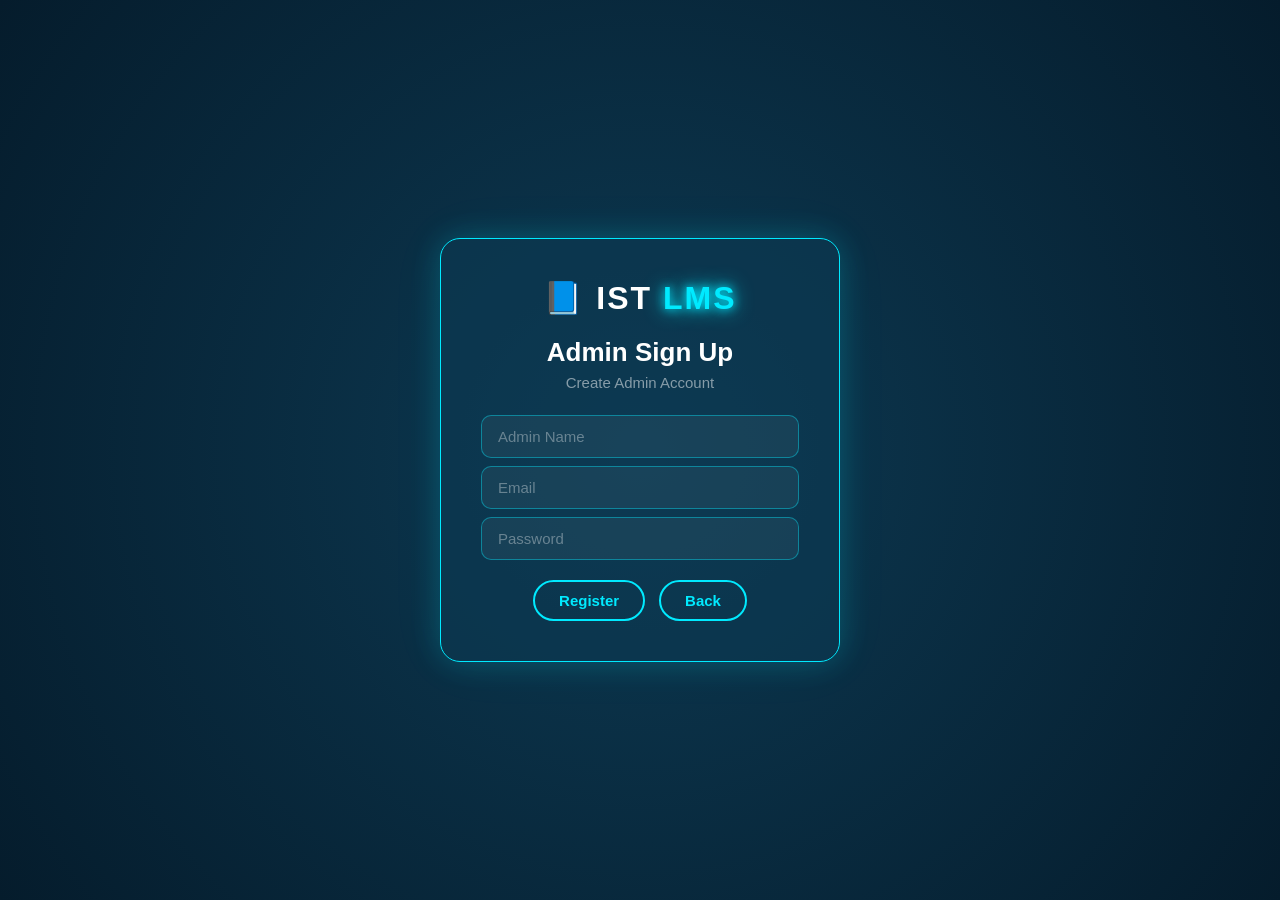
<file: index.html>
<!DOCTYPE html>
<html lang="en">
<head>
    <meta charset="UTF-8">
    <title>Admin Sign Up | IST LMS</title>
    <link rel="stylesheet" href="stylesheet.css">
</head>

<body>

<div class="lms-box">

<div class="lms-logo">&#128216; IST <span>LMS</span></div>

    <h1>Admin Sign Up</h1>
    <h2>Create Admin Account</h2>

    <form id="signupForm">
        <input type="text" id="name" class="input-box" placeholder="Admin Name" required>
        <input type="email" id="email" class="input-box" placeholder="Email" required>
        <input type="password" id="password" class="input-box" placeholder="Password" required>

        <p id="msg" style="color:red; margin:6px 0; font-size:14px;"></p>

        <div class="lms-buttons">
            <button type="submit" class="btn-box">Register</button>
            <a href="signup_type.html" class="btn-box">Back</a>
        </div>
    </form>

</div>

<script>
document.getElementById('signupForm').addEventListener('submit', async function(e) {
    e.preventDefault();
    const msg = document.getElementById('msg');
    msg.textContent = 'Registering...';
    msg.style.color = '#00eaff';

    const res = await fetch('backend/admin_auth.php', {
        method: 'POST',
        headers: { 'Content-Type': 'application/json' },
        body: JSON.stringify({
            action: 'signup',
            name: document.getElementById('name').value,
            email: document.getElementById('email').value,
            password: document.getElementById('password').value
        })
    });

    const data = await res.json();

    if (data.success) {
        msg.style.color = '#2ecc71';
        msg.textContent = 'Registered! Redirecting to login...';
        setTimeout(() => window.location.href = 'login.html', 1500);
    } else {
        msg.style.color = 'red';
        msg.textContent = data.message;
    }
});
</script>

</body>
</html>
</file>
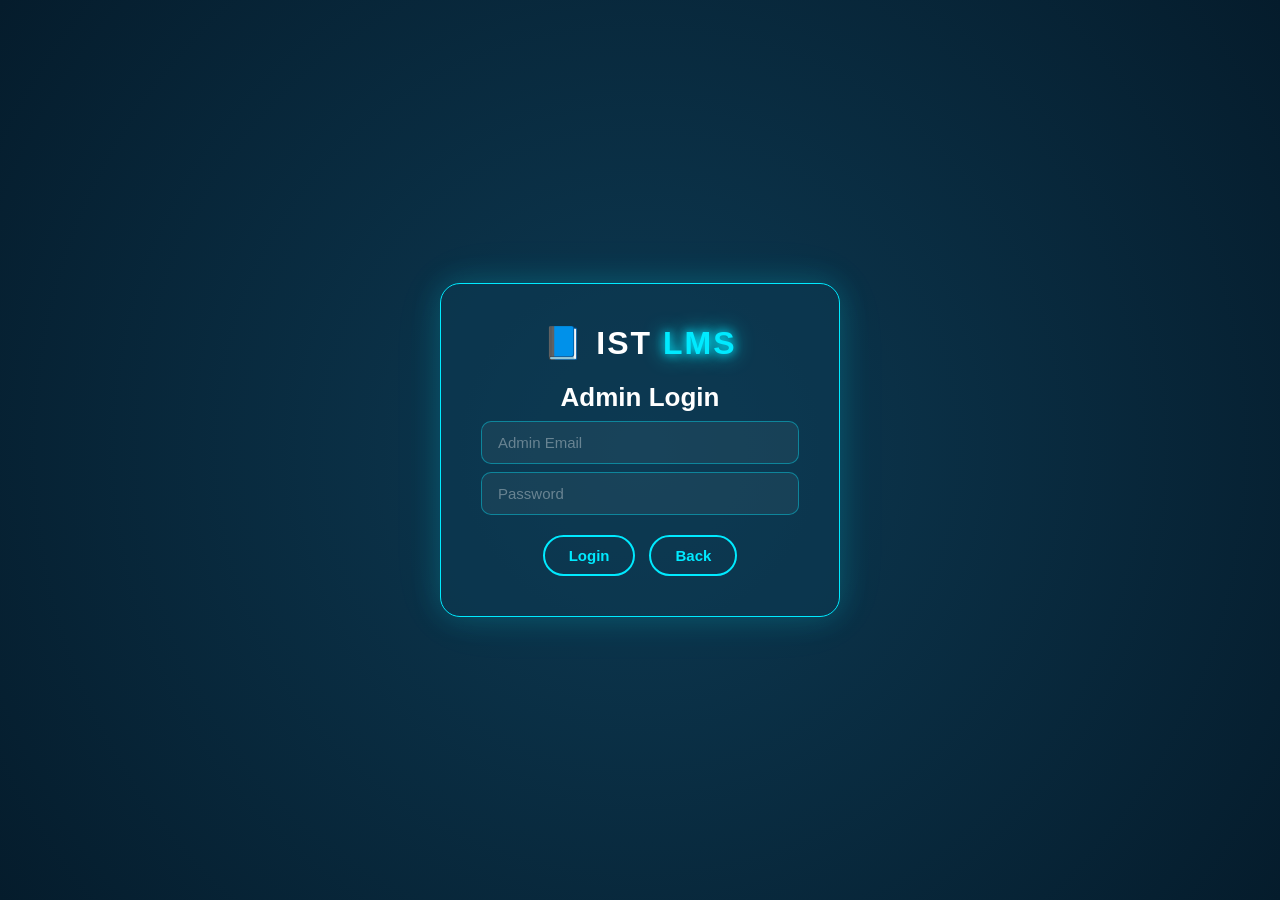
<file: admin_login.html>
<!DOCTYPE html>
<html>
<head>
    <title>Admin Login | IST LMS</title>
    <link rel="stylesheet" href="stylesheet.css">
</head>

<body>

<div class="lms-box">

   <div class="lms-logo">&#128216; IST <span>LMS</span></div>

    <h1>Admin Login</h1>

    <form id="loginForm">
        <input type="email" id="email" class="input-box" placeholder="Admin Email" required>
        <input type="password" id="password" class="input-box" placeholder="Password" required>

        <p id="msg" style="color:red; margin:6px 0; font-size:14px;"></p>

        <div class="lms-buttons">
            <button type="submit" class="btn-box">Login</button>
            <a href="login.html" class="btn-box">Back</a>
        </div>
    </form>

</div>

<script>
document.getElementById('loginForm').addEventListener('submit', async function(e) {
    e.preventDefault();
    const msg = document.getElementById('msg');
    msg.textContent = 'Logging in...';
    msg.style.color = '#00eaff';

    const res = await fetch('backend/admin_auth.php', {
        method: 'POST',
        headers: { 'Content-Type': 'application/json' },
        body: JSON.stringify({
            action: 'login',
            email: document.getElementById('email').value,
            password: document.getElementById('password').value
        })
    });

    const data = await res.json();

    if (data.success) {
        // Save admin info to sessionStorage so dashboard can use it
        sessionStorage.setItem('adminName', data.name);
        sessionStorage.setItem('adminId', data.admin_id);
        window.location.href = 'admin-dashboard.html';
    } else {
        msg.style.color = 'red';
        msg.textContent = data.message;
    }
});
</script>

</body>
</html>
</file>
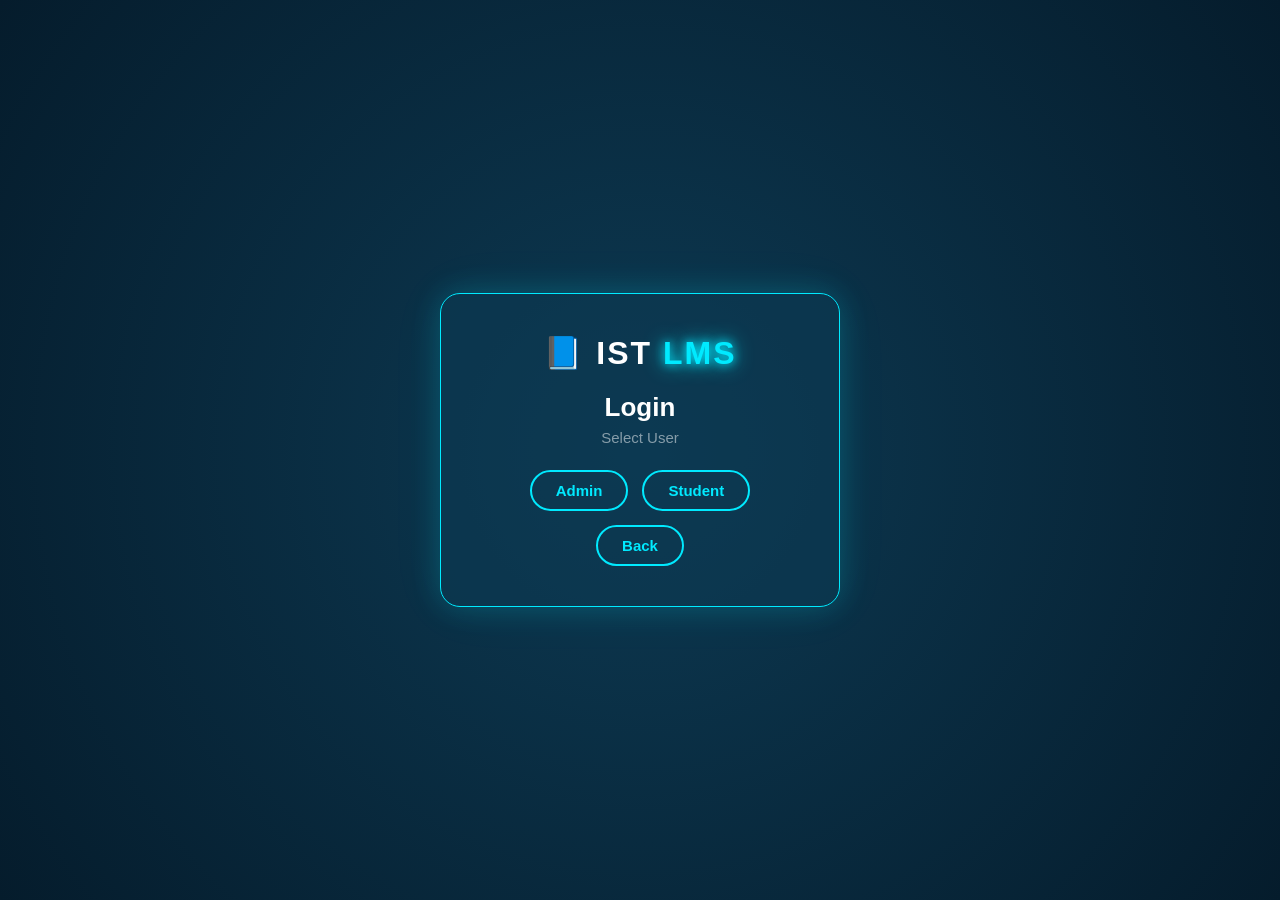
<file: login.html>
<!DOCTYPE html>
<html>
<head>
    <title>Login</title>
    <link rel="stylesheet" href="stylesheet.css">
</head>

<body>

<div class="lms-box">

    <div class="lms-logo">&#128216; IST <span>LMS</span></div>

    <h1>Login</h1>
    <h2>Select User</h2>

    <div class="lms-buttons">
        <a href="admin_login.html" class="btn-box">Admin</a>
        <a href="student_login.html" class="btn-box">Student</a>
        <a href="index.html" class="btn-box">Back</a>
    </div>

</div>

</body>
</html>
</file>
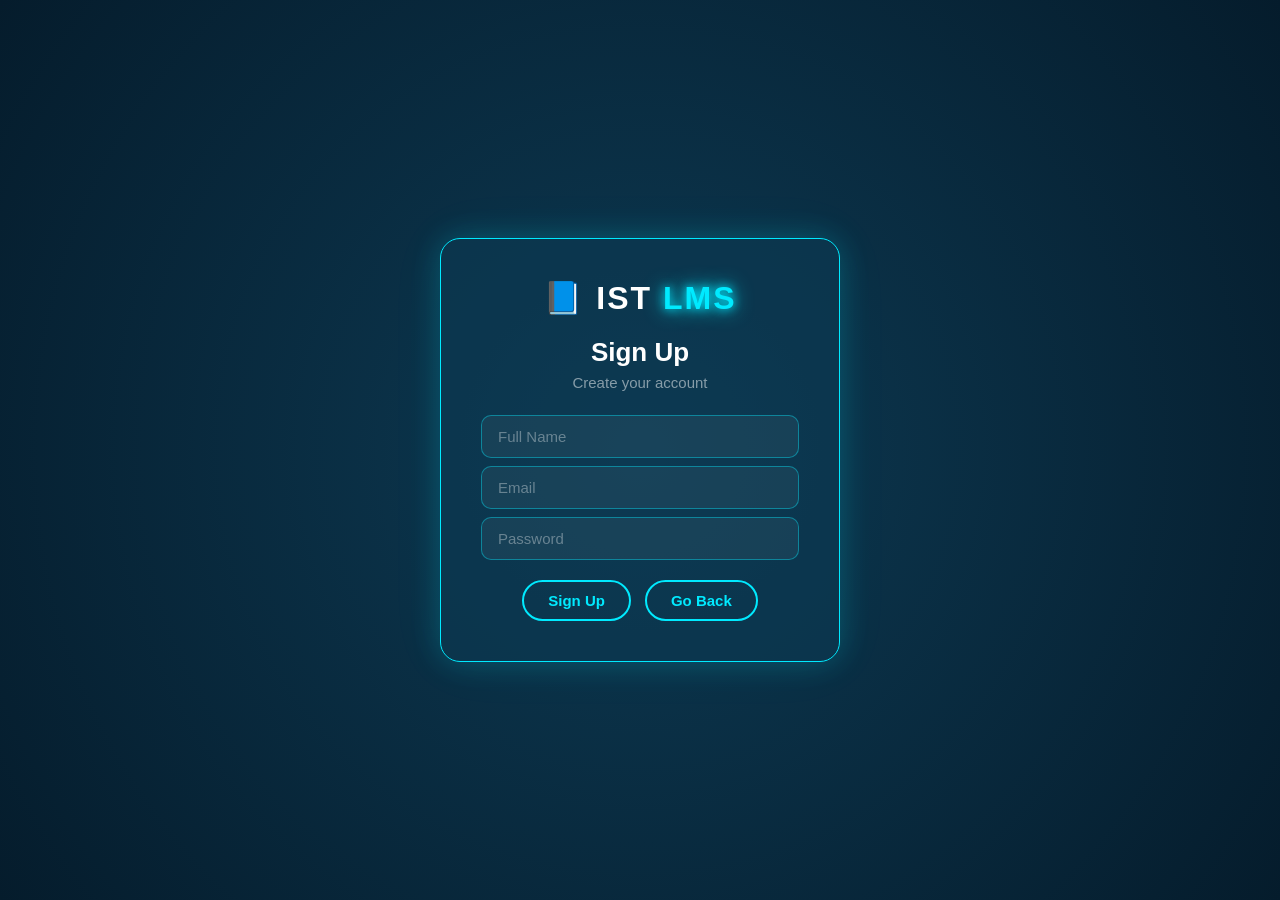
<file: signup.html>
<!DOCTYPE html>
<html>
<head>
    <title>Sign Up | IST LMS</title>
    <link rel="stylesheet" href="stylesheet.css">
</head>

<body>

<div class="lms-box">

    <!-- Logo -->
   <div class="lms-logo">&#128216; IST <span>LMS</span></div>

    <!-- Heading -->
    <h1>Sign Up</h1>
    <h2>Create your account</h2>

    <!-- Form -->
    <form action="login.html">

        <input type="text" class="input-box" placeholder="Full Name" required>
        <input type="email" class="input-box" placeholder="Email" required>
        <input type="password" class="input-box" placeholder="Password" required>

        <div class="lms-buttons">
            <button type="submit" class="btn-box">Sign Up</button>
            <a href="index.html" class="btn-box">Go Back</a>
        </div>

    </form>

</div>

</body>
</html>
</file>
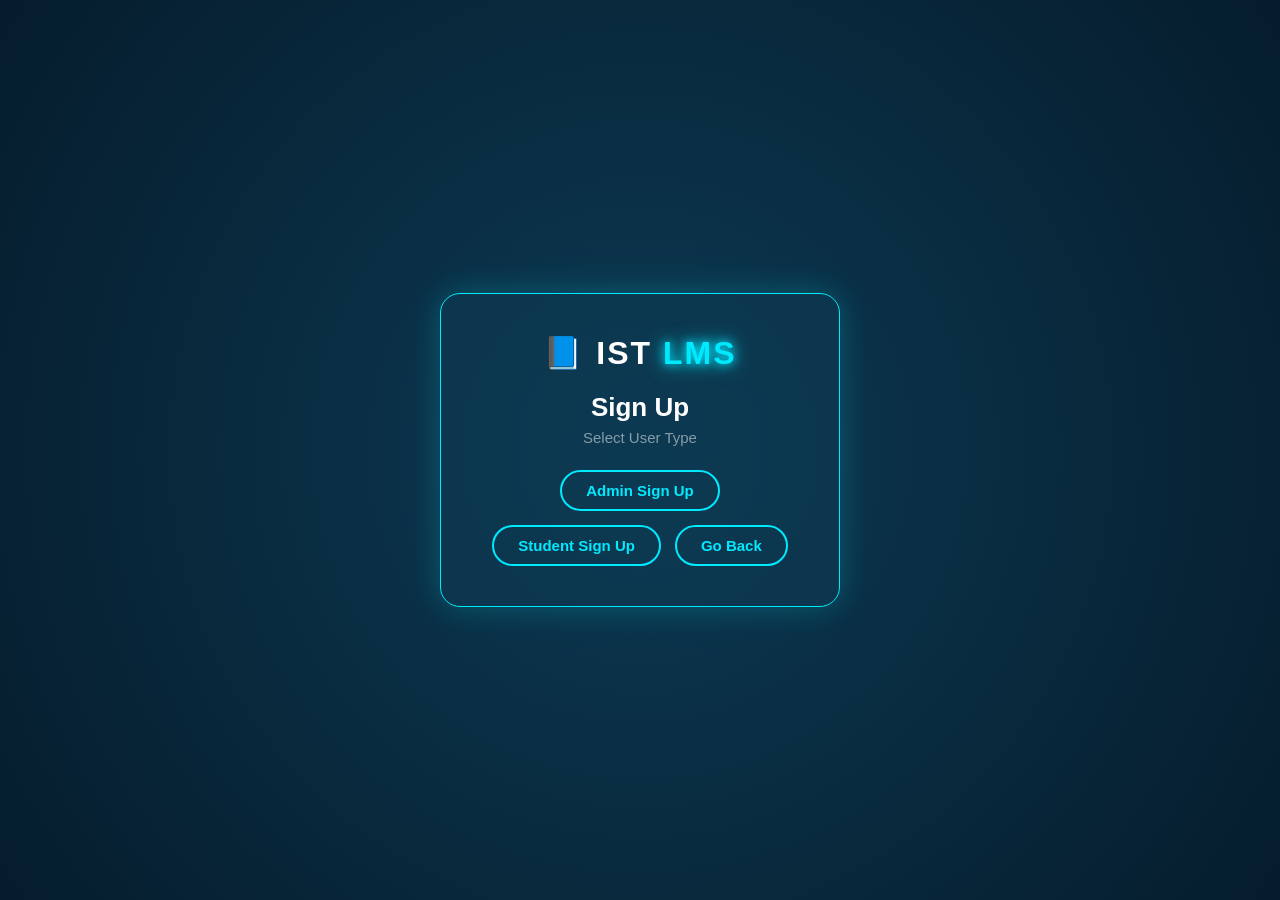
<file: signup_type.html>
<!DOCTYPE html>
<html>
<head>
    <title>Sign Up | IST LMS</title>
    <link rel="stylesheet" href="stylesheet.css">
</head>

<body>

<div class="lms-box">

<div class="lms-logo">&#128216; IST <span>LMS</span></div>

    <h1>Sign Up</h1>
    <h2>Select User Type</h2>

    <div class="lms-buttons">
        <a href="admin_signup.html" class="btn-box">Admin Sign Up</a>
        <a href="student_signup.html" class="btn-box">Student Sign Up</a>
        <a href="index.html" class="btn-box">Go Back</a>
    </div>

</div>

</body>
</html>
</file>
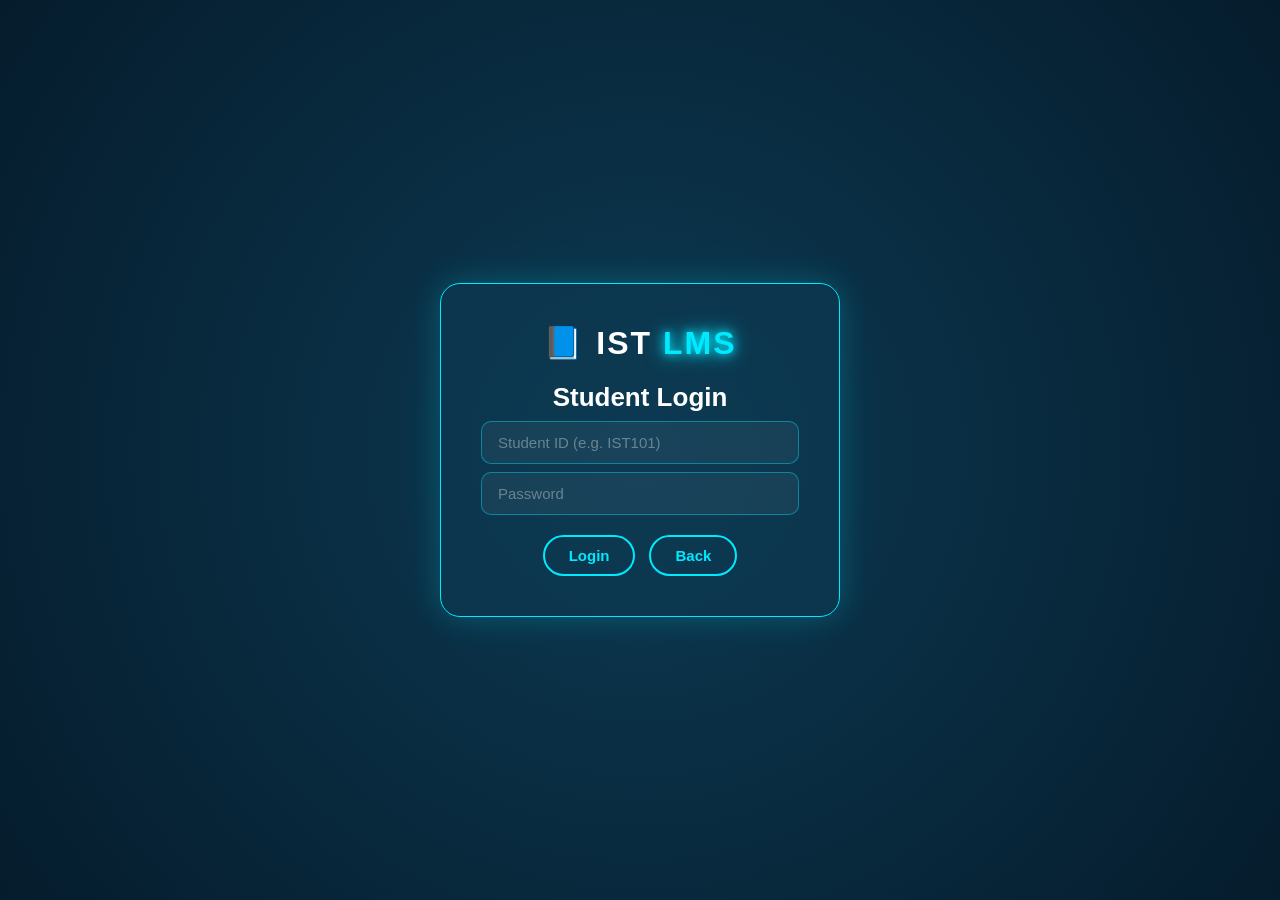
<file: student-dashboard.html>
<!DOCTYPE html>
<html lang="en">
<head>
<meta charset="UTF-8">
<title>Student Dashboard | IST LMS</title>

<style>
*{ margin:0; padding:0; box-sizing:border-box; font-family:'Segoe UI'; }
body{ background: radial-gradient(circle, #0d3a53, #051c2c); color:white; }
.container{ display:flex; }
.sidebar{ width:250px; height:100vh; padding:25px; border-right:2px solid #00eaff; }
.logo{ font-size:26px; margin-bottom:40px; }
.logo span{ color:#00eaff; text-shadow:0 0 10px #00eaff; }
.nav a{ display:block; padding:14px; margin-bottom:12px; text-decoration:none; color:rgba(255,255,255,0.7); border-radius:12px; border:1px solid transparent; transition:0.3s; cursor:pointer; }
.nav a:hover, .nav a.active{ color:#00eaff; border:1px solid #00eaff; background:rgba(0,234,255,0.1); box-shadow:0 0 12px #00eaff,0 0 25px #00eaff; }
.main{ flex:1; padding:30px; }
.topbar{ display:flex; justify-content:space-between; border-bottom:1px solid rgba(0,234,255,0.2); padding-bottom:10px; margin-bottom:20px; align-items:center; }
.btn-box{ padding:8px 18px; border-radius:30px; border:2px solid #00eaff; background:transparent; color:#00eaff; text-decoration:none; font-weight:600; transition:0.3s; cursor:pointer; font-size:14px; }
.btn-box:hover{ background:#00eaff; color:#08304a; box-shadow:0 0 12px #00eaff,0 0 35px #00eaff; }
.grid{ display:grid; grid-template-columns:2fr 1fr; gap:20px; }
.cards{ display:grid; grid-template-columns:repeat(3,1fr); gap:20px; }
.card{ padding:20px; border-radius:15px; background:#0d3a53; box-shadow:0 0 15px rgba(0,234,255,0.2); border-bottom:4px solid #00eaff; transition:0.3s; }
.card:hover{ transform:translateY(-5px); box-shadow:0 0 25px #00eaff; }
.card h2{ font-size:28px; margin-top:6px; }
.green{ border-color:#2ecc71; }
.orange{ border-color:orange; }
.table-box{ margin-top:20px; padding:20px; border-radius:15px; background:#0d3a53; }
table{ width:100%; border-collapse:collapse; }
th{ background:rgba(0,234,255,0.2); padding:10px; color:#00eaff; text-align:left; }
td{ padding:10px; border-bottom:1px solid rgba(255,255,255,0.1); }
.badge{ padding:4px 10px; border-radius:10px; font-size:12px; background:#00eaff; color:#051c2c; }
.badge.green{ background:#2ecc71; color:#051c2c; }
.badge.orange{ background:orange; color:#051c2c; }
.badge.red{ background:#e74c3c; color:white; }
.profile{ padding:20px; border-radius:15px; background:#0d3a53; text-align:center; }
.profile h3{ font-size:20px; margin-bottom:5px; color:#00eaff; }
.profile p{ margin:4px 0; color:rgba(255,255,255,0.7); }
.progress{ height:8px; background:#222; margin-top:10px; border-radius:5px; }
.progress span{ display:block; height:100%; background:#00eaff; border-radius:5px; }
.notify{ margin-top:15px; padding:12px; border-left:4px solid #e74c3c; background:rgba(255,0,0,0.1); border-radius:10px; font-size:14px; }
.notify.hidden{ display:none; }
.search{ padding:10px; width:100%; border:1px solid #00eaff; border-radius:10px; background:transparent; color:white; margin-bottom:10px; }
.search::placeholder{ color:rgba(255,255,255,0.4); }
.section{ display:none; }
.section.active{ display:block; animation:fadeIn 0.4s ease; }
@keyframes fadeIn{ from{opacity:0;transform:translateY(10px);} to{opacity:1;transform:translateY(0);} }
</style>
</head>

<body>
<div class="container">

<!-- SIDEBAR -->
<div class="sidebar">
    <div class="logo">🎓 <span>Student</span></div>
    <div class="nav">
        <a class="active" onclick="show('dash', this)">Dashboard</a>
        <a onclick="show('books', this)">My Books</a>
        <a onclick="show('history', this)">History</a>
        <a onclick="show('search', this)">Search</a>
    </div>
</div>

<!-- MAIN -->
<div class="main">

<div class="topbar">
    <h1 id="pageTitle">Dashboard</h1>
    <a href="index.html" class="btn-box" onclick="sessionStorage.clear()">Sign Out</a>
</div>

<!-- ── DASHBOARD ── -->
<div id="dash" class="section active">
    <div class="grid">
        <!-- LEFT -->
        <div>
            <div class="cards">
                <div class="card"><p>Borrowed</p><h2 id="statBorrowed">—</h2></div>
                <div class="card green"><p>Returned</p><h2 id="statReturned">—</h2></div>
                <div class="card orange"><p>Overdue</p><h2 id="statOverdue">—</h2></div>
            </div>

            <div class="table-box">
                <h3>Current Books</h3>
                <table>
                    <tr><th>Title</th><th>Author</th><th>Due Date</th><th>Status</th></tr>
                    <tbody id="currentBooksBody">
                        <tr><td colspan="4" style="text-align:center;color:#888;">Loading...</td></tr>
                    </tbody>
                </table>
            </div>
        </div>

        <!-- RIGHT -->
        <div>
            <div class="profile">
                <h3 id="profileName">—</h3>
                <p id="profileId">—</p>
                <p id="profileDept">—</p>
                <div class="progress"><span id="usageBar" style="width:0%"></span></div>
                <p id="usageLabel" style="margin-top:8px;font-size:13px;">Library Usage</p>
            </div>

            <div id="overdueAlert" class="notify hidden">
                ⚠ You have overdue books. Please return them.
            </div>
        </div>
    </div>
</div>

<!-- ── MY BOOKS ── -->
<div id="books" class="section">
    <h2 style="margin-bottom:15px;">My Issued Books</h2>
    <div class="table-box">
        <table>
            <tr><th>Title</th><th>Author</th><th>Category</th><th>Borrow Date</th><th>Due Date</th><th>Status</th></tr>
            <tbody id="myBooksBody">
                <tr><td colspan="6" style="text-align:center;color:#888;">Loading...</td></tr>
            </tbody>
        </table>
    </div>
</div>

<!-- ── HISTORY ── -->
<div id="history" class="section">
    <h2 style="margin-bottom:15px;">Book History</h2>
    <div class="table-box">
        <table>
            <tr><th>Title</th><th>Borrow Date</th><th>Due Date</th><th>Return Date</th><th>Status</th></tr>
            <tbody id="historyBody">
                <tr><td colspan="5" style="text-align:center;color:#888;">Loading...</td></tr>
            </tbody>
        </table>
    </div>
</div>

<!-- ── SEARCH ── -->
<div id="search" class="section">
    <h2 style="margin-bottom:15px;">Search Books</h2>
    <input class="search" id="searchInput" placeholder="Search by title, author, or category..." oninput="searchBooks()">
    <div class="table-box">
        <table>
            <tr><th>Title</th><th>Author</th><th>Category</th><th>Availability</th></tr>
            <tbody id="searchBody">
                <tr><td colspan="4" style="text-align:center;color:#888;">Type to search...</td></tr>
            </tbody>
        </table>
    </div>
</div>

</div><!-- /main -->
</div><!-- /container -->

<script>
const API = 'backend/';
const studentId   = sessionStorage.getItem('studentId')   || '';
const studentName = sessionStorage.getItem('studentName') || 'Student';
const studentDept = sessionStorage.getItem('studentDept') || 'CS';

// ── On load ──────────────────────────────────
window.onload = () => {
    if (!studentId) { window.location.href = 'student_login.html'; return; }
    loadStats();
    loadCurrentBooks();
};

// ── Section switching ─────────────────────────
function show(id, el) {
    document.querySelectorAll('.section').forEach(s => s.classList.remove('active'));
    document.querySelectorAll('.nav a').forEach(a => a.classList.remove('active'));
    document.getElementById(id).classList.add('active');
    el.classList.add('active');
    document.getElementById('pageTitle').textContent = el.textContent;

    if (id === 'books')   loadCurrentBooks();
    if (id === 'history') loadHistory();
    if (id === 'search')  searchBooks();
}

// ── Load stats ────────────────────────────────
async function loadStats() {
    const r = await fetch(API + 'stats.php?student=' + encodeURIComponent(studentId));
    const d = await r.json();

    document.getElementById('statBorrowed').textContent = d.borrowed;
    document.getElementById('statReturned').textContent = d.returned;
    document.getElementById('statOverdue').textContent  = d.overdue;

    document.getElementById('profileName').textContent = d.name;
    document.getElementById('profileId').textContent   = 'ID: ' + studentId;
    document.getElementById('profileDept').textContent = 'Department: ' + d.department;

    const total = d.borrowed + d.returned;
    const pct   = total > 0 ? Math.round((d.returned / total) * 100) : 0;
    document.getElementById('usageBar').style.width = pct + '%';
    document.getElementById('usageLabel').textContent = 'Return Rate: ' + pct + '%';

    if (d.overdue > 0) {
        document.getElementById('overdueAlert').classList.remove('hidden');
        document.getElementById('overdueAlert').textContent =
            '⚠ You have ' + d.overdue + ' overdue book(s). Please return them!';
    }
}

// ── Load current issued books ─────────────────
async function loadCurrentBooks() {
    const r = await fetch(API + 'borrowings.php?student=' + encodeURIComponent(studentId));
    const rows = await r.json();
    const tbody = document.getElementById('currentBooksBody');
    const myBody = document.getElementById('myBooksBody');

    if (!rows.length) {
        const empty = '<tr><td colspan="6" style="text-align:center;color:#888;">No books currently issued</td></tr>';
        tbody.innerHTML = empty;
        if (myBody) myBody.innerHTML = empty;
        return;
    }

    const today = new Date().toISOString().split('T')[0];

    const html = rows.map(row => {
        const overdue  = row.due_date < today;
        const badge    = overdue ? '<span class="badge red">Overdue</span>' : '<span class="badge orange">Issued</span>';
        return `<tr>
            <td>${row.title}</td>
            <td>${row.author}</td>
            <td>${row.category}</td>
            <td>${row.borrow_date}</td>
            <td>${row.due_date}</td>
            <td>${badge}</td>
        </tr>`;
    }).join('');

    tbody.innerHTML = rows.map(row => `
        <tr>
            <td>${row.title}</td>
            <td>${row.author || ''}</td>
            <td>${row.due_date}</td>
            <td><span class="badge orange">Issued</span></td>
        </tr>`).join('');

    if (myBody) myBody.innerHTML = html;
}

// ── Load history ──────────────────────────────
async function loadHistory() {
    const r = await fetch(API + 'borrowings.php?history=' + encodeURIComponent(studentId));
    const rows = await r.json();
    const tbody = document.getElementById('historyBody');

    if (!rows.length) {
        tbody.innerHTML = '<tr><td colspan="5" style="text-align:center;color:#888;">No history yet</td></tr>';
        return;
    }

    tbody.innerHTML = rows.map(row => {
        let badge = '';
        if (row.status === 'returned') badge = '<span class="badge green">Returned</span>';
        else if (row.status === 'overdue') badge = '<span class="badge red">Overdue</span>';
        else badge = '<span class="badge orange">Issued</span>';

        return `<tr>
            <td>${row.title}</td>
            <td>${row.borrow_date}</td>
            <td>${row.due_date}</td>
            <td>${row.return_date || '—'}</td>
            <td>${badge}</td>
        </tr>`;
    }).join('');
}

// ── Search books ──────────────────────────────
async function searchBooks() {
    const q = document.getElementById('searchInput').value;
    if (!q) {
        document.getElementById('searchBody').innerHTML =
            '<tr><td colspan="4" style="text-align:center;color:#888;">Type to search...</td></tr>';
        return;
    }

    const r = await fetch(API + 'books.php?search=' + encodeURIComponent(q));
    const books = await r.json();
    const tbody = document.getElementById('searchBody');

    if (!books.length) {
        tbody.innerHTML = '<tr><td colspan="4" style="text-align:center;color:#888;">No books found</td></tr>';
        return;
    }

    tbody.innerHTML = books.map(b => `
        <tr>
            <td>${b.title}</td>
            <td>${b.author}</td>
            <td>${b.category}</td>
            <td><span class="badge ${b.available_copies > 0 ? 'green' : 'orange'}">
                ${b.available_copies > 0 ? 'Available (' + b.available_copies + ')' : 'All Issued'}
            </span></td>
        </tr>`).join('');
}
</script>

</body>
</html>
</file>
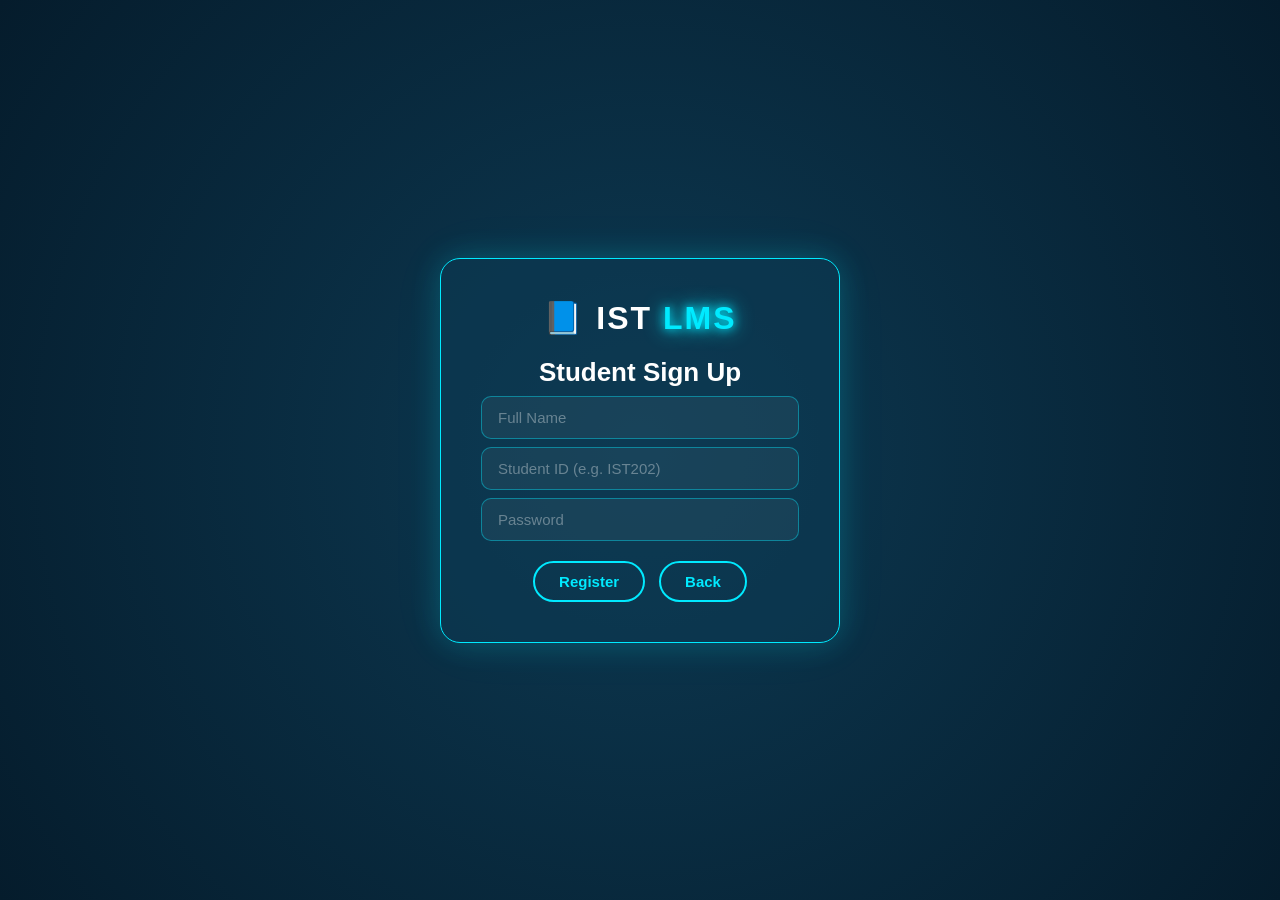
<file: student-singup.html>
<!DOCTYPE html>
<html>
<head>
    <title>Student Sign Up | IST LMS</title>
    <link rel="stylesheet" href="stylesheet.css">
</head>

<body>

<div class="lms-box">

   <div class="lms-logo">&#128216; IST <span>LMS</span></div>

    <h1>Student Sign Up</h1>

    <form id="signupForm">
        <input type="text" id="full_name" class="input-box" placeholder="Full Name" required>
        <input type="text" id="student_id" class="input-box" placeholder="Student ID (e.g. IST202)" required>
        <input type="password" id="password" class="input-box" placeholder="Password" required>

        <p id="msg" style="color:red; margin:6px 0; font-size:14px;"></p>

        <div class="lms-buttons">
            <button type="submit" class="btn-box">Register</button>
            <a href="signup_type.html" class="btn-box">Back</a>
        </div>
    </form>

</div>

<script>
document.getElementById('signupForm').addEventListener('submit', async function(e) {
    e.preventDefault();
    const msg = document.getElementById('msg');
    msg.textContent = 'Registering...';
    msg.style.color = '#00eaff';

    const res = await fetch('backend/student_auth.php', {
        method: 'POST',
        headers: { 'Content-Type': 'application/json' },
        body: JSON.stringify({
            action: 'signup',
            full_name: document.getElementById('full_name').value,
            student_id: document.getElementById('student_id').value,
            password: document.getElementById('password').value
        })
    });

    const data = await res.json();

    if (data.success) {
        msg.style.color = '#2ecc71';
        msg.textContent = 'Registered! Redirecting to login...';
        setTimeout(() => window.location.href = 'login.html', 1500);
    } else {
        msg.style.color = 'red';
        msg.textContent = data.message;
    }
});
</script>

</body>
</html>
</file>
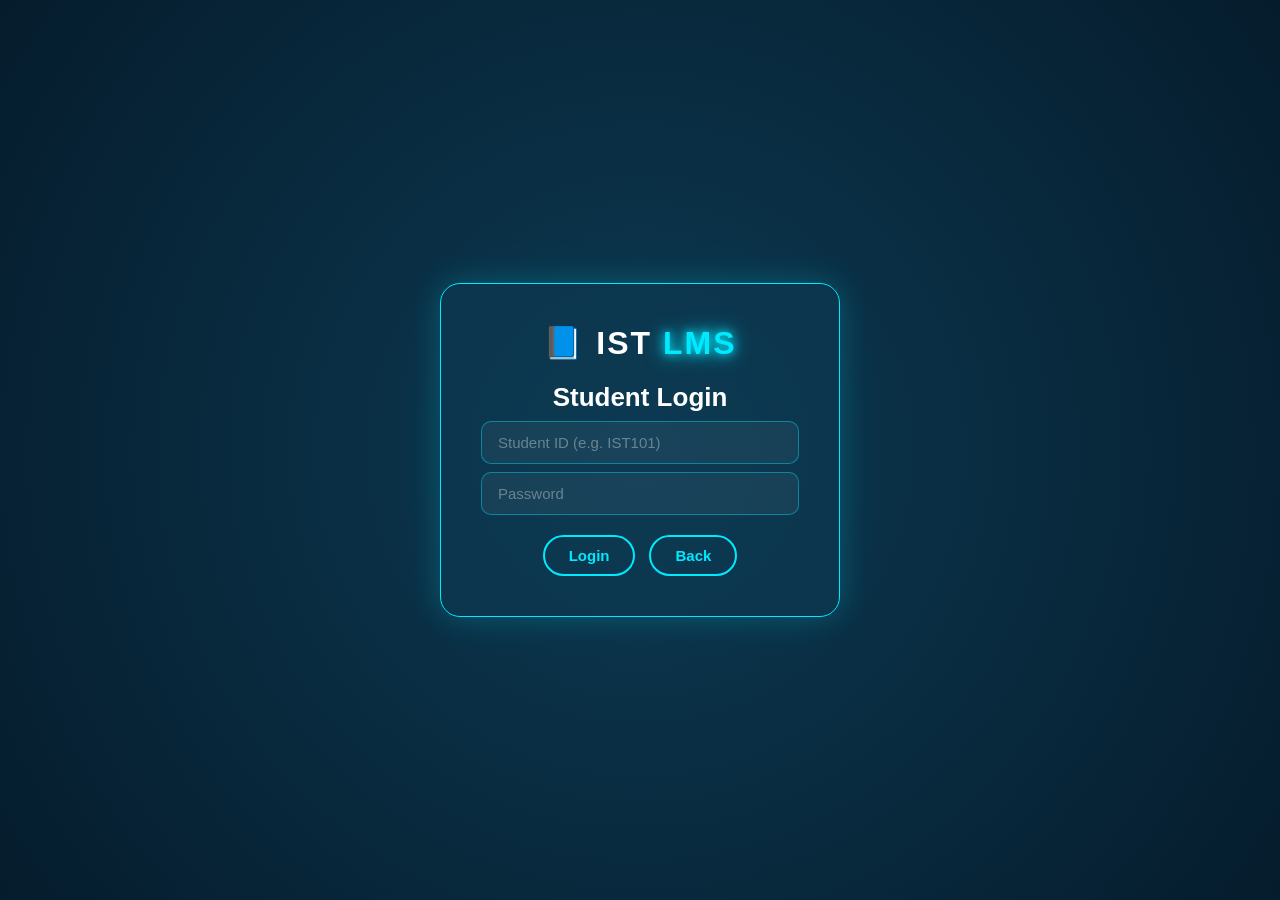
<file: student_login.html>
<!DOCTYPE html>
<html>
<head>
    <title>Student Login | IST LMS</title>
    <link rel="stylesheet" href="stylesheet.css">
</head>

<body>

<div class="lms-box">

    <div class="lms-logo">&#128216; IST <span>LMS</span></div>

    <h1>Student Login</h1>

    <form id="loginForm">
        <input type="text" id="student_id" class="input-box" placeholder="Student ID (e.g. IST101)" required>
        <input type="password" id="password" class="input-box" placeholder="Password" required>

        <p id="msg" style="color:red; margin:6px 0; font-size:14px;"></p>

        <div class="lms-buttons">
            <button type="submit" class="btn-box">Login</button>
            <a href="login.html" class="btn-box">Back</a>
        </div>
    </form>

</div>

<script>
document.getElementById('loginForm').addEventListener('submit', async function(e) {
    e.preventDefault();
    const msg = document.getElementById('msg');
    msg.textContent = 'Logging in...';
    msg.style.color = '#00eaff';

    const res = await fetch('backend/student_auth.php', {
        method: 'POST',
        headers: { 'Content-Type': 'application/json' },
        body: JSON.stringify({
            action: 'login',
            student_id: document.getElementById('student_id').value,
            password: document.getElementById('password').value
        })
    });

    const data = await res.json();

    if (data.success) {
        // Save student info to sessionStorage
        sessionStorage.setItem('studentId', data.student_id);
        sessionStorage.setItem('studentName', data.name);
        sessionStorage.setItem('studentDept', data.department);
        window.location.href = 'student-dashboard.html';
    } else {
        msg.style.color = 'red';
        msg.textContent = data.message;
    }
});
</script>

</body>
</html>
</file>
<file: stylesheet.css>
/* =============================================
   IST LMS - Main Stylesheet
   Neon Blue Dark Theme
   ============================================= */

* {
    margin: 0;
    padding: 0;
    box-sizing: border-box;
    font-family: 'Segoe UI', sans-serif;
}

body {
    background: radial-gradient(circle, #0d3a53, #051c2c);
    min-height: 100vh;
    display: flex;
    justify-content: center;
    align-items: center;
    color: white;
}

/* ── MAIN BOX (Login / Signup pages) ── */
.lms-box {
    background: rgba(13, 58, 83, 0.6);
    border: 1px solid #00eaff;
    border-radius: 20px;
    padding: 40px;
    width: 400px;
    text-align: center;
    box-shadow: 0 0 30px rgba(0, 234, 255, 0.2),
                0 0 60px rgba(0, 234, 255, 0.05);
}

/* ── LOGO ── */
.lms-logo {
    font-size: 32px;
    font-weight: 700;
    margin-bottom: 20px;
    letter-spacing: 2px;
}

.lms-logo span {
    color: #00eaff;
    text-shadow: 0 0 10px #00eaff,
                 0 0 20px #00eaff;
}

/* ── HEADINGS ── */
h1 {
    font-size: 26px;
    font-weight: 700;
    margin-bottom: 6px;
    color: white;
}

h2 {
    font-size: 15px;
    font-weight: 400;
    color: rgba(255, 255, 255, 0.5);
    margin-bottom: 24px;
}

/* ── INPUT FIELDS ── */
.input-box {
    width: 100%;
    padding: 12px 16px;
    margin: 8px 0;
    border-radius: 10px;
    border: 1px solid rgba(0, 234, 255, 0.4);
    background: rgba(255, 255, 255, 0.05);
    color: white;
    font-size: 15px;
    outline: none;
    transition: 0.3s;
    display: block;
}

.input-box:focus {
    border-color: #00eaff;
    background: rgba(0, 234, 255, 0.08);
    box-shadow: 0 0 10px rgba(0, 234, 255, 0.3);
}

.input-box::placeholder {
    color: rgba(255, 255, 255, 0.35);
}

/* ── BUTTONS CONTAINER ── */
.lms-buttons {
    display: flex;
    justify-content: center;
    gap: 14px;
    margin-top: 20px;
    flex-wrap: wrap;
}

/* ── NEON BUTTON ── */
.btn-box {
    padding: 10px 24px;
    border-radius: 30px;
    border: 2px solid #00eaff;
    background: transparent;
    color: #00eaff;
    text-decoration: none;
    font-weight: 600;
    font-size: 15px;
    cursor: pointer;
    transition: 0.3s ease;
    display: inline-block;
}

.btn-box:hover {
    background: #00eaff;
    color: #08304a;
    box-shadow: 0 0 12px #00eaff,
                0 0 35px #00eaff;
}

/* ── FORM ── */
form {
    text-align: left;
}

/* ── LINK STYLE ── */
a {
    color: #00eaff;
    text-decoration: none;
}

a:hover {
    text-decoration: underline;
}

/* ── SCROLLBAR ── */
::-webkit-scrollbar {
    width: 6px;
}

::-webkit-scrollbar-track {
    background: #051c2c;
}

::-webkit-scrollbar-thumb {
    background: #00eaff;
    border-radius: 10px;
}
</file>
